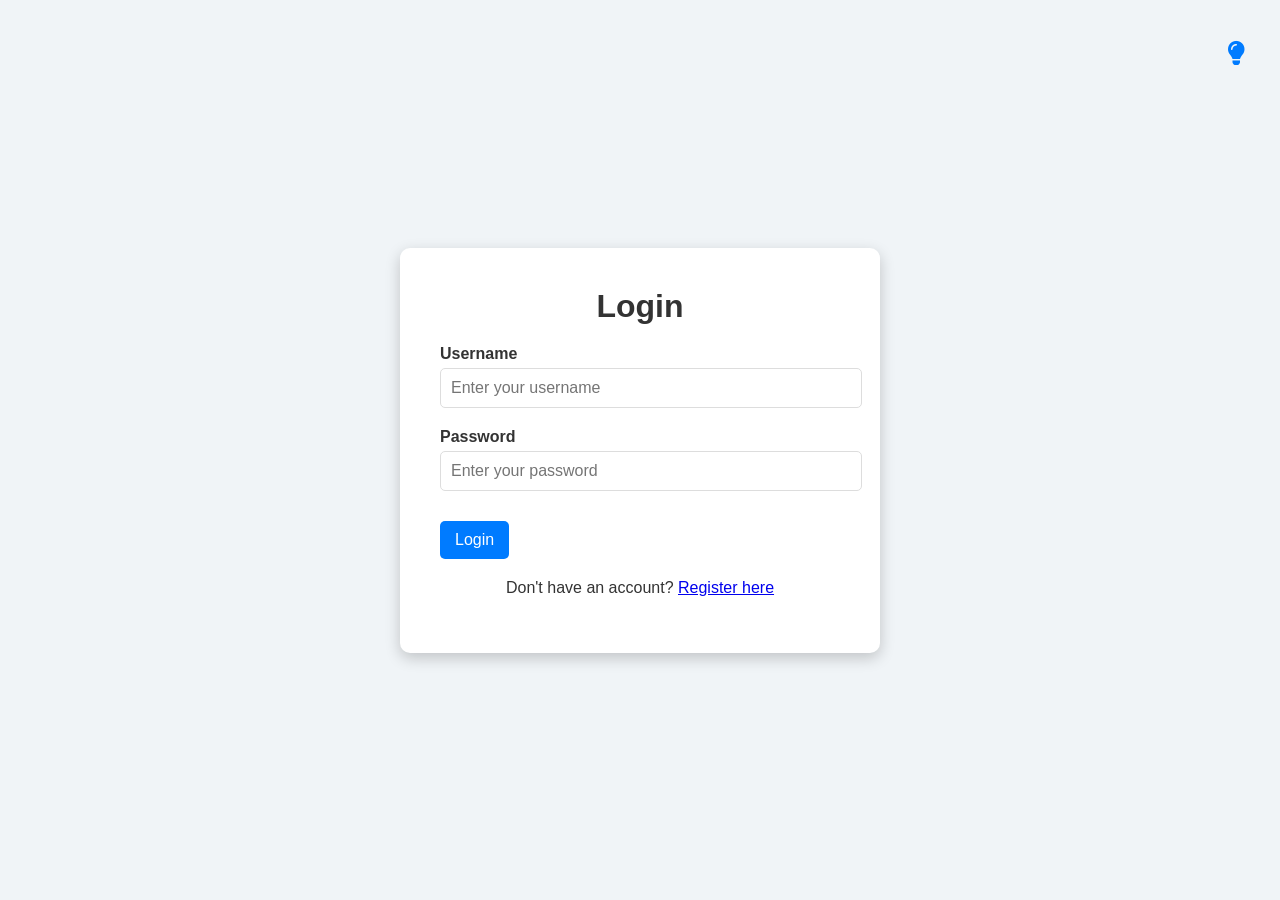
<file: index.html>
<!DOCTYPE html>
<html lang="en">
<head>
    <meta charset="UTF-8">
    <meta name="viewport" content="width=device-width, initial-scale=1.0">
    <title>Login</title>
    <link rel="stylesheet" href="styles.css">
    <link rel="stylesheet" href="https://cdnjs.cloudflare.com/ajax/libs/font-awesome/6.0.0-beta3/css/all.min.css">
</head>
<body class="light-mode">

    <button class="toggle-mode" onclick="toggleMode()">
        <i class="fas fa-lightbulb"></i>
    </button>

    <div class="container">
        <h1>Login</h1>
        <form id="loginForm">
            <div class="form-group">
                <label for="username">Username</label>
                <input type="text" id="username" required placeholder="Enter your username">
            </div>

            <div class="form-group">
                <label for="password">Password</label>
                <input type="password" id="password" required placeholder="Enter your password">
            </div>

            <div class="form-group">
                <button type="submit">Login</button>
            </div>
        </form>
        <p>Don't have an account? <a href="register.html">Register here</a></p>
    </div>

    <script>
        function toggleMode() {
            const body = document.body;
            body.classList.toggle('dark-mode');
            const isDarkMode = body.classList.contains('dark-mode');
            document.querySelector('.toggle-mode i').className = isDarkMode ? 'fas fa-sun' : 'fas fa-lightbulb';
        }

        document.getElementById('loginForm').addEventListener('submit', function(event) {
            event.preventDefault();
            const username = document.getElementById('username').value.trim().toLowerCase();
            const password = document.getElementById('password').value;

            const storedUsername = localStorage.getItem('username');
            const storedPassword = localStorage.getItem('password');

            if (username === storedUsername && password === storedPassword) {
                window.location.href = 'dashboard.html';
            } else {
                alert('Invalid username or password');
            }
        });
    </script>

    <style>
        body {
            font-family: 'Arial', sans-serif;
            display: flex;
            justify-content: center;
            align-items: center;
            height: 100vh;
            margin: 0;
            transition: background-color 0.3s ease;
        }

        body.light-mode {
            background-color: #f0f4f7;
            color: #333;
        }

        body.dark-mode {
            background-color: #121212;
            color: #ffffff;
        }

        .container {
            background-color: #ffffff;
            padding: 40px;
            box-shadow: 0 5px 15px rgba(0, 0, 0, 0.2);
            border-radius: 10px;
            width: 400px;
            text-align: center;
            transition: background-color 0.3s ease;
        }

        h1 {
            margin-bottom: 20px;
        }

        .form-group {
            margin-bottom: 20px;
            text-align: left;
        }

        label {
            display: block;
            margin-bottom: 5px;
            font-weight: bold;
        }

        input {
            width: 100%;
            padding: 10px;
            border: 1px solid #ddd;
            border-radius: 5px;
            transition: border-color 0.3s ease;
            font-size: 16px;
        }

        input:focus {
            border-color: #007BFF;
            outline: none;
        }

        button {
            padding: 10px 15px;
            background-color: #007BFF;
            color: white;
            border: none;
            border-radius: 5px;
            cursor: pointer;
            transition: background-color 0.3s ease;
            font-size: 16px;
        }

        button:hover {
            background-color: #0056b3;
        }

        .toggle-mode {
            position: absolute;
            top: 20px;
            right: 20px;
            background: none;
            border: none;
            font-size: 24px;
            cursor: pointer;
        }
    </style>
</body>
</html>
</file>
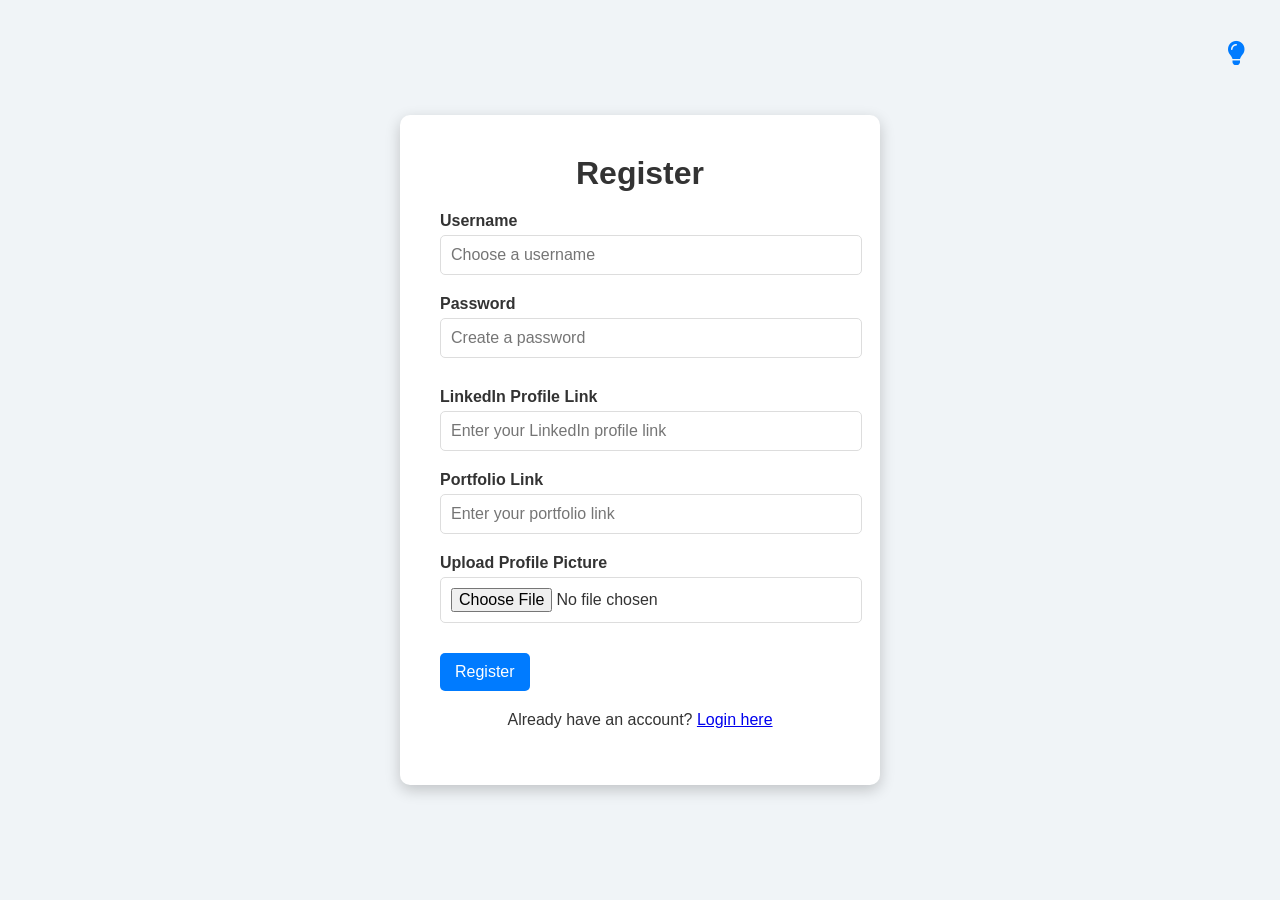
<file: register.html>
<!DOCTYPE html>
<html lang="en">
<head>
    <meta charset="UTF-8">
    <meta name="viewport" content="width=device-width, initial-scale=1.0">
    <title>Registration</title>
    <link rel="stylesheet" href="styles.css">
    <link rel="stylesheet" href="https://cdnjs.cloudflare.com/ajax/libs/font-awesome/6.0.0-beta3/css/all.min.css">
</head>
<body class="light-mode">

    <button class="toggle-mode" onclick="toggleMode()">
        <i class="fas fa-lightbulb"></i>
    </button>

    <div class="container">
        <h1>Register</h1>
        <form id="registrationForm">
            <div class="form-group">
                <label for="username">Username</label>
                <input type="text" id="username" required placeholder="Choose a username">
            </div>

            <div class="form-group">
                <label for="password">Password</label>
                <input type="password" id="password" required placeholder="Create a password">
                <div id="passwordStrength" class="strength-bar"></div>
            </div>

            <div class="form-group">
                <label for="linkedin">LinkedIn Profile Link</label>
                <input type="url" id="linkedin" required placeholder="Enter your LinkedIn profile link">
            </div>

            <div class="form-group">
                <label for="portfolio">Portfolio Link</label>
                <input type="url" id="portfolio" required placeholder="Enter your portfolio link">
            </div>

            <div class="form-group">
                <label for="profilePic">Upload Profile Picture</label>
                <input type="file" id="profilePic" accept="image/*" required>
            </div>

            <div class="form-group">
                <button type="submit">Register</button>
            </div>
        </form>

        <p>Already have an account? <a href="index.html">Login here</a></p>
    </div>

    <script>
        document.getElementById('registrationForm').addEventListener('submit', async function(event) {
            event.preventDefault();
            const username = document.getElementById('username').value.trim().toLowerCase();
            const password = document.getElementById('password').value;
            const linkedin = document.getElementById('linkedin').value;
            const portfolio = document.getElementById('portfolio').value;
            const profilePic = document.getElementById('profilePic').files[0];
        
            const reader = new FileReader();
            reader.onloadend = async function() {
                const profilePicData = reader.result;
                
                const response = await fetch('/api/register', {
                    method: 'POST',
                    headers: {
                        'Content-Type': 'application/json',
                    },
                    body: JSON.stringify({ username, password, linkedin, portfolio, profilePic: profilePicData }),
                });
        
                if (response.ok) {
                    alert('Registration successful!');
                    window.location.href = 'index.html';
                } else {
                    alert('Registration failed');
                }
            };
            reader.readAsDataURL(profilePic);
        });
        
         
    function toggleMode() {
        const body = document.body;
        body.classList.toggle('dark-mode');
        const isDarkMode = body.classList.contains('dark-mode');
        document.querySelector('.toggle-mode i').className = isDarkMode ? 'fas fa-sun' : 'fas fa-lightbulb';
    }

    document.getElementById('registrationForm').addEventListener('submit', async function(event) {
        event.preventDefault();
        const username = document.getElementById('username').value.trim().toLowerCase();
        const password = document.getElementById('password').value;
        const linkedin = document.getElementById('linkedin').value;
        const portfolio = document.getElementById('portfolio').value;
        const profilePic = document.getElementById('profilePic').files[0];

        const reader = new FileReader();
        reader.onloadend = async function() {
            const profilePicData = reader.result;
            
            const response = await fetch('/api/register', {
                method: 'POST',
                headers: {
                    'Content-Type': 'application/json',
                },
                body: JSON.stringify({ username, password, linkedin, portfolio, profilePic: profilePicData }),
            });

            if (response.ok) {
                alert('Registration successful!');
                window.location.href = 'index.html';
            } else {
                alert('Registration failed');
            }
        };
        reader.readAsDataURL(profilePic);
    });

    // Add any additional scripts here
 
        function toggleMode() {
            const body = document.body;
            body.classList.toggle('dark-mode');
            const isDarkMode = body.classList.contains('dark-mode');
            document.querySelector('.toggle-mode i').className = isDarkMode ? 'fas fa-sun' : 'fas fa-lightbulb';
        }

        document.getElementById('registrationForm').addEventListener('submit', function(event) {
            event.preventDefault();
            const username = document.getElementById('username').value.trim().toLowerCase();
            const password = document.getElementById('password').value;
            const linkedin = document.getElementById('linkedin').value;
            const portfolio = document.getElementById('portfolio').value;
            const profilePic = document.getElementById('profilePic').files[0];

            localStorage.setItem('username', username);
            localStorage.setItem('password', password);
            localStorage.setItem('linkedin', linkedin);
            localStorage.setItem('portfolio', portfolio);

            const reader = new FileReader();
            reader.onloadend = function() {
                localStorage.setItem('profilePic', reader.result);
            }
            reader.readAsDataURL(profilePic);

            if (confirm("Registration successful! Would you like to log in now?")) {
                window.location.href = 'index.html';
            }
        });

        document.getElementById('password').addEventListener('input', function() {
            const strengthBar = document.getElementById('passwordStrength');
            const password = this.value;
            let strength = 0;

            if (password.length >= 8) strength++;
            if (/[A-Z]/.test(password) && /[a-z]/.test(password)) strength++;
            if (/\d/.test(password)) strength++;
            if (/[^A-Za-z0-9]/.test(password)) strength++;

            strengthBar.style.width = (strength * 25) + '%';
            strengthBar.style.backgroundColor = strength === 0 ? 'transparent' : (strength < 3 ? 'red' : 'green');
        });
    </script>

    <style>
        body {
            font-family: 'Arial', sans-serif;
            display: flex;
            justify-content: center;
            align-items: center;
            height: 100vh;
            margin: 0;
            transition: background-color 0.3s ease;
        }

        body.light-mode {
            background-color: #f0f4f7;
            color: #333;
        }

        body.dark-mode {
            background-color: #121212;
            color: #ffffff;
        }

        .container {
            background-color: #ffffff;
            padding: 40px;
            box-shadow: 0 5px 15px rgba(0, 0, 0, 0.2);
            border-radius: 10px;
            width: 400px;
            text-align: center;
            transition: background-color 0.3s ease;
        }

        h1 {
            margin-bottom: 20px;
        }

        .form-group {
            margin-bottom: 20px;
            text-align: left;
        }

        label {
            display: block;
            margin-bottom: 5px;
            font-weight: bold;
        }

        input {
            width: 100%;
            padding: 10px;
            border: 1px solid #ddd;
            border-radius: 5px;
            transition: border-color 0.3s ease;
            font-size: 16px;
        }

        input:focus {
            border-color: #007BFF;
            outline: none;
        }

        button {
            padding: 10px 15px;
            background-color: #007BFF;
            color: white;
            border: none;
            border-radius: 5px;
            cursor: pointer;
            transition: background-color 0.3s ease;
            font-size: 16px;
        }

        button:hover {
            background-color: #0056b3;
        }

        .strength-bar {
            height: 5px;
            background-color: transparent;
            transition: width 0.3s ease;
            margin-top: 5px;
            border-radius: 5px;
        }

        .toggle-mode {
            position: absolute;
            top: 20px;
            right: 20px;
            background: none;
            border: none;
            font-size: 24px;
            cursor: pointer;
        }
    </style>
</body>
</html>
</file>
<file: styles.css>
body {
    font-family: 'Arial', sans-serif;
    display: flex;
    justify-content: center;
    align-items: center;
    height: 100vh;
    margin: 0;
    transition: background-color 0.3s ease;
}

body.light-mode {
    background-color: #f0f4f7;
    color: #333;
}

body.dark-mode {
    background-color: #121212;
    color: #ffffff;
}

.container {
    background-color: #ffffff;
    padding: 30px;
    box-shadow: 0 5px 15px rgba(0, 0, 0, 0.2);
    border-radius: 10px;
    width: 400px;
    margin: auto;
    text-align: center;
    transition: background-color 0.3s ease;
}

.container.dark-mode {
    background-color: #1e1e1e;
}

.card {
    background-color: #f9f9f9;
    border: 1px solid #ddd;
    border-radius: 10px;
    padding: 15px;
    margin: 15px 0;
    transition: background-color 0.3s ease;
}

.card.dark-mode {
    background-color: #2e2e2e;
    border-color: #444;
}

h1, h2 {
    margin: 0;
    margin-bottom: 10px;
}

button {
    padding: 10px 15px;
    margin-top: 10px;
    background-color: #007BFF;
    color: white;
    border: none;
    border-radius: 5px;
    cursor: pointer;
    transition: background-color 0.3s ease;
}

button:hover {
    background-color: #0056b3;
}

.toggle-mode {
    position: absolute;
    top: 20px;
    right: 20px;
    cursor: pointer;
    background: none;
    border: none;
    font-size: 16px;
    color: #007BFF;
}

.error {
    color: red;
    text-align: center;
    margin-top: 10px;
}
</file>
